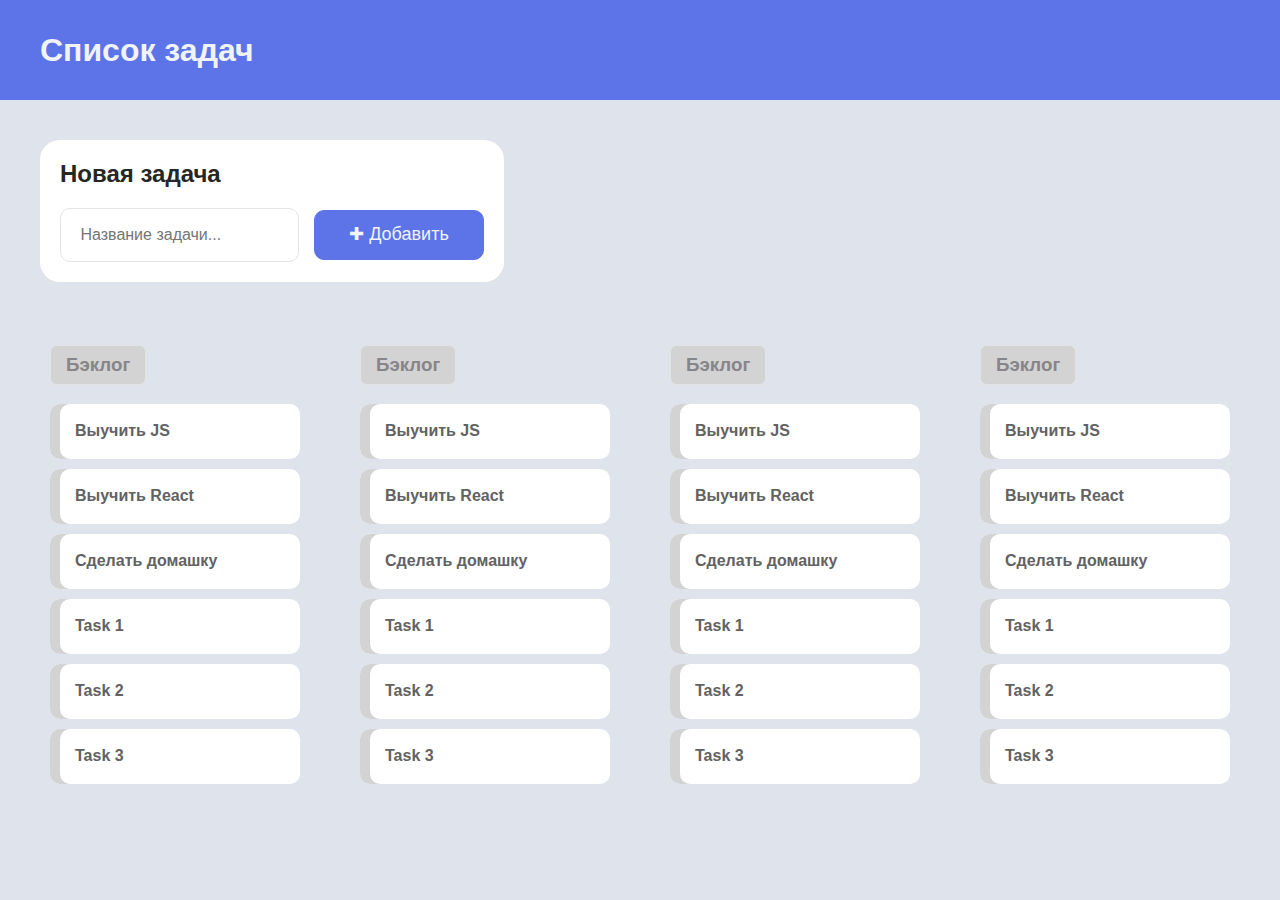
<file: index.html>
<!DOCTYPE html>
<html lang="ru">
<head>
    <meta charset="UTF-8">
    <meta name="viewport" content="width=device-width, initial-scale=1.0">
    <link rel="stylesheet" href="./css/Normalize.css">
    <link rel="stylesheet" href="./css/styles.css">
    <title>Список задач</title>
</head>
<body class="board-app">
    
  <div class="main">
    <div class="content-block">
    </div>

  </div>
  <div class="type-of-content-block">
  </div>
    </body>
    <script src="./src/main.js" type="module"></script>
</html>
</file>
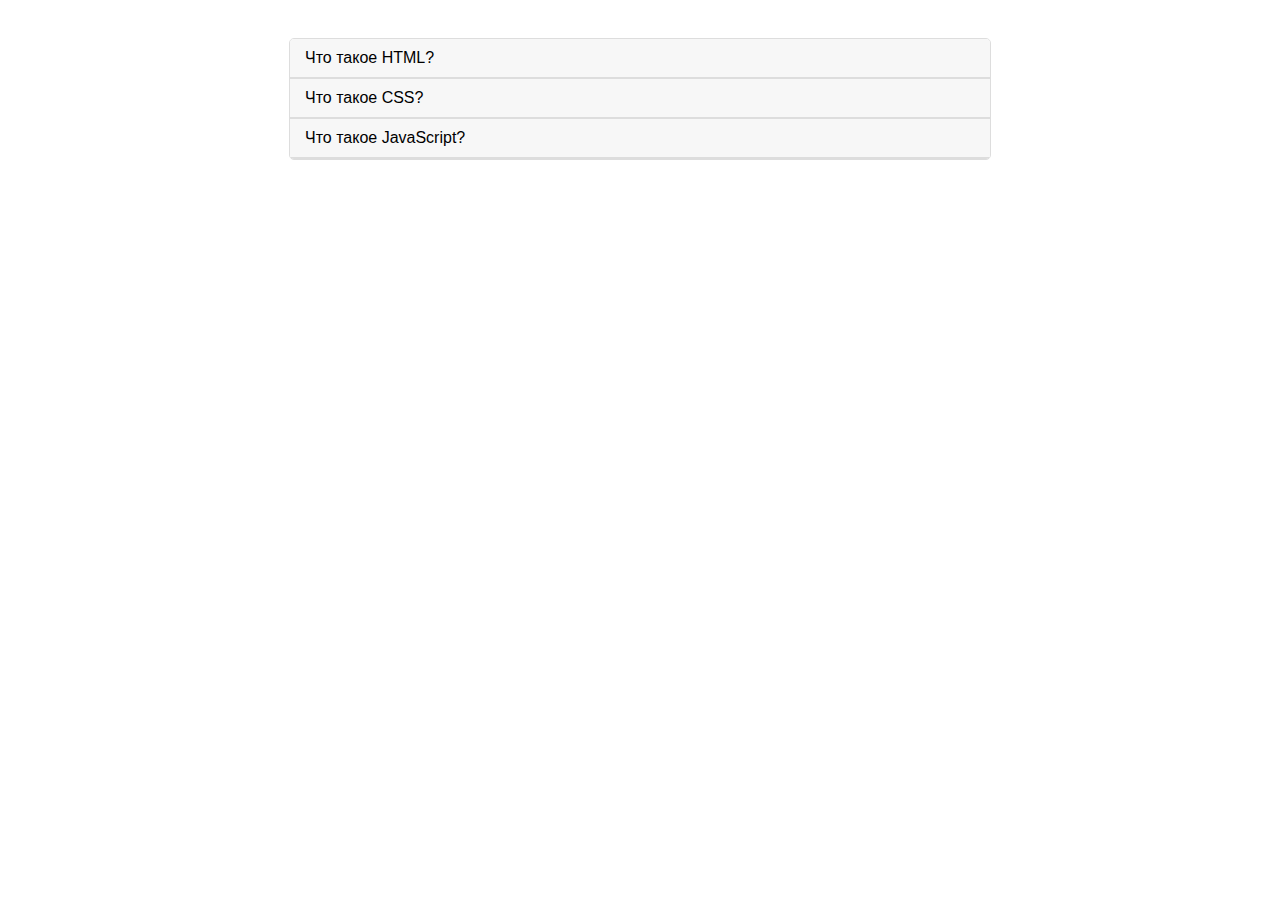
<file: variant-1/index.html>
<!DOCTYPE html>
<html lang="en">
<head>
    <meta charset="UTF-8">
    <meta name="viewport" content="width=device-width, initial-scale=1.0">
    <title>FAQ</title>
    <link rel="stylesheet" href="styles.css">
</head>
<body>
    <div class="accordion"></div>
    <script src="faq.js"></script>
    <script src="script.js"></script>
</body>
</html>
</file>
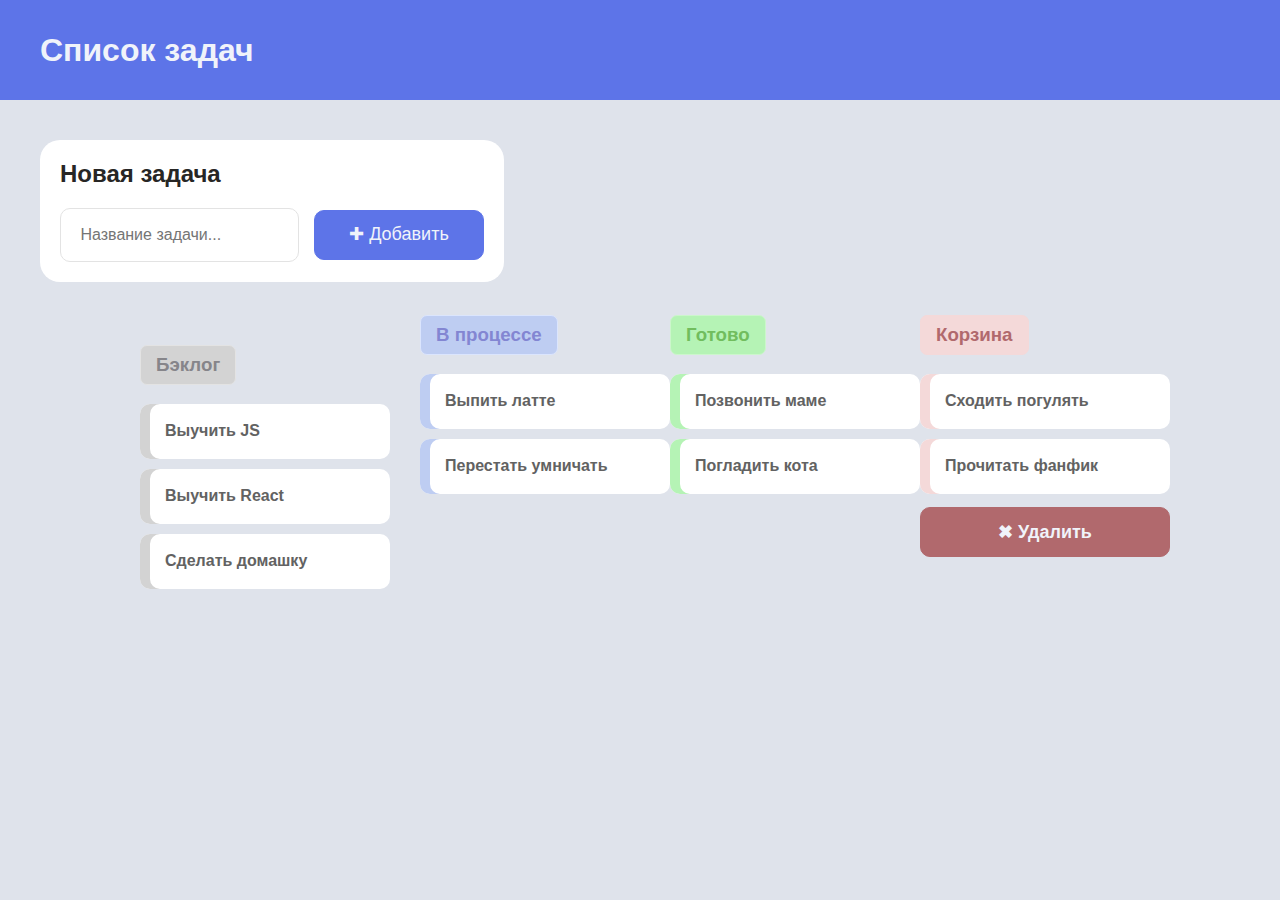
<file: index_origin.html>
<!DOCTYPE html>
<html lang="en">
<head>
    <meta charset="UTF-8">
    <meta name="viewport" content="width=device-width, initial-scale=1.0">
    <title>Document</title>
    <link rel="stylesheet" href="./css/Normalize.css">
    <link rel="stylesheet" href="./css/styles.css">
</head>
<body>
    <header class="main-header">
        <div class="nav-bar">
            <div class="nav-bar-content-block">
                <h1 class="name-nav-bar">Список задач</h1>
            </div>
        </div>
    </header>
    <div class="main">
        <div class="content-block">
            <div class="task-container">
                    <h2 class="new-task-text">Новая задача</h2> 
                    <div class="input-container">
                        <input class="input-place" type="text" placeholder=" Название задачи...">
                        <input class="button-enter" type="button" value=" &#10010; Добавить ">
                    </div>
            </div>
            <div class="type-of-content-block">
                <ul class="backlog-block">
                    <h3 class="name-of-backlog-block">Бэклог</h3>
                    <li class="backlog-li">Выучить JS</li>
                    <li class="backlog-li">Выучить React</li>
                    <li class="backlog-li">Сделать домашку</li>
                </ul>
                <ul class="in-processing-block">
                    <h3 class="name-of-processing-block">В процессе</h3>
                    <li class="processing-li">Выпить латте</li>
                    <li class="processing-li">Перестать умничать</li>
                </ul>
                <ul class="done-block">
                    <h3 class="name-of-done-block">Готово</h3>
                    <li class="done-li">Позвонить маме</li>
                    <li class="done-li">Погладить кота</li>
                </ul>
                <ul class="basket-block">
                    <h3 class="name-of-basket-block">Корзина</h3>
                    <li class="basket-li">Сходить погулять</li>
                    <li class="basket-li">Прочитать фанфик</li>
                    <input class="button-delete" type="button" value=" &#10006; Удалить ">
                </ul>
            </div>
        </div>
    </div>
</body>
</html>
</file>
<file: css/styles.css>
body {
    width: 100%;
    min-width:800px;
    background-color: #dfe3eb;
    }
    .main{
        display: flex;
        justify-content: center;
    }
    .h3{
        font-family: Arial, Helvetica, sans-serif;
    }
    .content-block{
        width: 1200px;
    }
    .task-container{
        width: max-content;
        height: max-content;
        background-color: #ffffff;
        margin-top: 40px;
        margin-bottom: 15px;
        padding: 20px;
        border-radius: 20px;
    }
    .new-task-text{
        font-family: Arial, Helvetica, sans-serif;
        color: rgb(39, 38, 37);
        margin: 0px;
    }
    .input-container{
        margin-top: 20px;
        display: flex;
        align-items: center;
    }
    .type-of-content-block{
        display: flex;
        justify-content: center;    
    }
    /* Бэклог */
    .backlog-block{
        margin: 30px;
        width: 250px;
        padding-left: 0px;
        list-style: none;
    }
    .name-of-backlog-block{
        font-family: Arial, Helvetica, sans-serif;
        color: #86858a;
        padding-inline: 15px;
        padding-top: 8px;
        text-align: center;
        width: max-content;
        height: 30px;
        background-color: #d3d3d3;
        border-radius: 7px;
        border-style: solid;
        border-width: 1px;
        border-color:#e3e3e3;
    }
    .backlog-li { 
        box-shadow: 10px 0px 0px 0px #d3d3d3 inset;
        height: 55px;
        margin-top: 10px;
        padding-left: 25px;
        background-color: #ffffff;
        display: block;
        font-family: Arial, Helvetica, sans-serif;
        font-weight: 600;
        color: #626262;
        display: flex;
        justify-content: left;
        align-items: center;
        border-radius: 10px;
        border-style: solid;
        border-width: 0px;
    }
    /* В процессе */
    .in-processing-block{
        margin: 0px;
        width: 250px;
        padding-left: 0px;
        list-style: none;
    }
    .name-of-processing-block{
        font-family: Arial, Helvetica, sans-serif;
        color: #8386d2;
        padding-inline: 15px;
        padding-top: 8px;
        text-align: center;
        width: max-content;
        height: 30px;
        background-color: #becdf2;
        border-radius: 7px;
        border-style: solid;
        border-width: 1px;
        border-color: #dbe5fd;
    }
    .processing-li { 
        box-shadow: 10px 0px 0px 0px #becdf2 inset;
        height: 55px;
        margin-top: 10px;
        padding-left: 25px;
        background-color: #ffffff;
        display: block;
        font-family: Arial, Helvetica, sans-serif;
        font-weight: 600;
        color: #626262;
        display: flex;
        justify-content: left;
        align-items: center;
        border-radius: 10px;
        border-style: solid;
        border-width: 0px;
    }
    /* Готово */
    .done-block{
        margin: 0px;
        width: 250px;
        padding-left: 0px;
        list-style: none;
    }
    .name-of-done-block{
        font-family: Arial, Helvetica, sans-serif;
        color: #71bd5e;
        padding-inline: 15px;
        padding-top: 8px;
        text-align: center;
        width: max-content;
        height: 30px;
        background-color: #b5f3b5;
        border-radius: 7px;
        border-style: solid;
        border-width: 1px;
        border-color: #ccf6cc;
    }
    .done-li {
        box-shadow: 10px 0px 0px 0px #b5f3b5 inset;
        height: 55px;
        margin-top: 10px;
        padding-left: 25px;
        background-color: #ffffff;
        display: block;
        font-family: Arial, Helvetica, sans-serif;
        font-weight: 600;
        color: #626262;
        display: flex;
        justify-content: left;
        align-items: center;
        border-radius: 10px;
        border-style: solid;
        border-width: 0px;
    }
    /* Корзина */
    .basket-block{
        margin: 0px;
        width: 250px;
        padding-left: 0px;
        list-style: none;
    }
    .name-of-basket-block{
        font-family: Arial, Helvetica, sans-serif;
        color: #b1696d;
        padding-inline: 15px;
        padding-top: 8px;
        text-align: center;
        width: max-content;
        height: 30px;
        background-color: #f4d9d9;
        border-radius: 7px;
        border-style: solid;
        border-width: 1px;
        border-color: #f4d9d9;
    }
    .basket-li { 
        box-shadow: 10px 0px 0px 0px #f4d9d9 inset;
        height: 55px;
        margin-top: 10px;
        padding-left: 25px;
        background-color: #ffffff;
        display: block;
        font-family: Arial, Helvetica, sans-serif;
        font-weight: 600;
        color: #626262;
        display: flex;
        justify-content: left;
        align-items: center;
        border-radius: 10px;
        border-style: solid;
        border-width: 0px;
    }
    .main-header{
        display: block;
        height: 100px;
        background-color: #5d74e8
    }
    .nav-bar{
        display: flex;
        justify-content: center;
    }
    .nav-bar-content-block{
        height: 100px;
        width: 1200px;
        display: flex;
        align-items: center;
    }
    .name-nav-bar{
        font-family: Arial, Helvetica, sans-serif;
        color: #f0f3fa;
        margin: 0px;
    }
    .input-place{
        padding-left: 15px;
        font-family: Arial, Helvetica, sans-serif;
        font-size:medium;
        margin-right: 15px;
        width: 220px;
        height: 50px;
        border-radius: 10px;
        border-style: solid;
        border-width: 1px;
        border-color:#e3e3e3;
    }
    .button-delete{
        font-family: Arial, Helvetica, sans-serif;
        font-weight: 600;
        font-size: large;
        color: #f0f3fa ;
        height: 50px;
        margin-top: 13px;
        width: 100%;
        background-color: #b1696d;
        border-radius: 10px;
        border-style: solid;
        border-width: 1px;
        border-color:#b1696d;
    }
    .button-delete:hover {
        transform: scale(110%)
    }
    .button-delete:active {
        background-color:#a40d14;
        transition: 0.1s;
    }
    .button-enter{
        width: 170px;
        height: 50px;
        border-radius: 10px;
        color: #f0f3fa ;
        font-family: Arial, Helvetica, sans-serif;
        font-size: large;
        background-color: #5d74e8;
        border-style: solid;
        border-width: 1px;
        border-color: #5d74e8 ;
    }
    .button-enter:hover {
        transform: scale(110%)
    }
    .button-enter:active {
        background-color:#04288a;
        transition: 0.1s;
    }
</file>
<file: variant-1/styles.css>
.accordion {
    border: 1px solid #ddd;
    border-radius: 5px;
    overflow: hidden;
    width: 700px;
    margin: 30px;
  }
  
  body{
        display: flex;
        justify-content: center;
        font-family: Arial, Helvetica, sans-serif;
    }
  
  .accordion-item {
    border-bottom: 1px solid #ddd;
  }
  
  .accordion-button {
    background-color: #f7f7f7;
    font-family: Arial, Helvetica, sans-serif;
    font-size: 16px;
    border: none;
    border-bottom: 1px solid #ddd;
    width: 100%;
    text-align: left;
    padding: 10px 15px;
    cursor: pointer;
    outline: none;
    transition: background-color 0.3s ease;
  }
  
 
  .accordion-button.active {
    background-color: #e7e7e7;
    border-bottom: 1px solid transparent;
  }
  

  .accordion-content {
    display: none;
    padding: 15px;
    border-top: none;
  }
  

  .accordion-content.active {
    display: block;
  }
  
 
  .accordion-content.collapsing {
    display: block;
    height: auto;
    transition: height 0.3s ease;
  }
</file>
